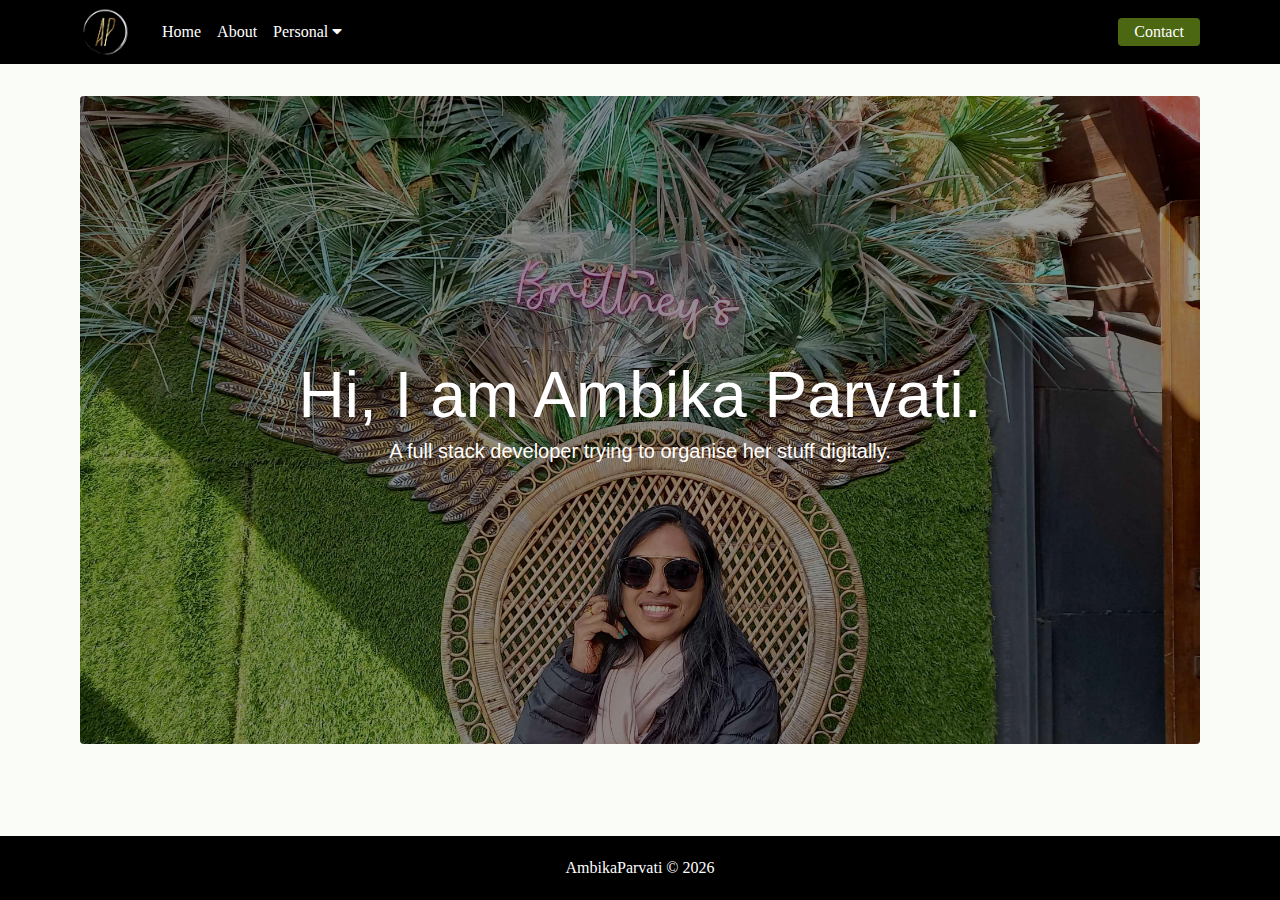
<file: index.html>
<!DOCTYPE html>
<html lang="en">
  <head>
    <meta charset="UTF-8" />
    <meta http-equiv="X-UA-Compatible" content="IE=edge" />
    <meta name="viewport" content="width=device-width, initial-scale=1.0" />
    <title>Ambika Parvati</title>
	
    <link rel="shortcut icon" href="./assets/logo.png" type="image/x-icon" />
    <link rel="stylesheet" href="./css/normalize.css" />
    <link rel="stylesheet" href="./css/main.css" />
    <link rel="stylesheet"
      href="https://cdnjs.cloudflare.com/ajax/libs/font-awesome/5.14.0/css/all.min.css"
    />	
  </head>
  <body>
    <nav class="navbar">
      <div class="nav-center">
        <div class="nav-header">
          <a href="index.html" class="nav-logo"> 
            <img src="./assets/logo.png" alt="AP" />
          </a>
          <button class="nav-btn btn">
            <i class="fas fa-align-justify"></i>
          </button>
        </div>
        <div class="nav-links">
          <a href="index.html" class="nav-link"> Home </a>
          <a href="pages/about.html" class="nav-link"> About </a>
          <div class="dropdown">
            <div class="nav-link dropbtn">Personal
              <i class="fa fa-caret-down"></i>
            </div>
            <div class="dropdown-content">
              <a href="pages/poems.html">Poems</a>
              <a href="pages/recipes.html">Recipe Book</a>
              <a href="pages/familytree.html">Family Trees</a>
            </div>
          </div>
          <div class="nav-link contact-link">
            <a href="pages/contact.html" class="btn"> Contact </a>
          </div>
        </div>
      </div>
    </nav>

    <main class="page">
      <header class="hero">
        <div class="hero-container">
          <div class="hero-text">
            <h1>Hi, I am Ambika Parvati.</h1>
            <h5>A full stack developer trying to organise her stuff digitally.</h5>
          </div>
        </div>
      </header>
    </main>

    <footer class="page-footer">
      <p>
        AmbikaParvati &copy; <span id="date"></span>
      </p>
    </footer>
    <script src="./js/app.js"></script>
  </body>
</html>
</file>
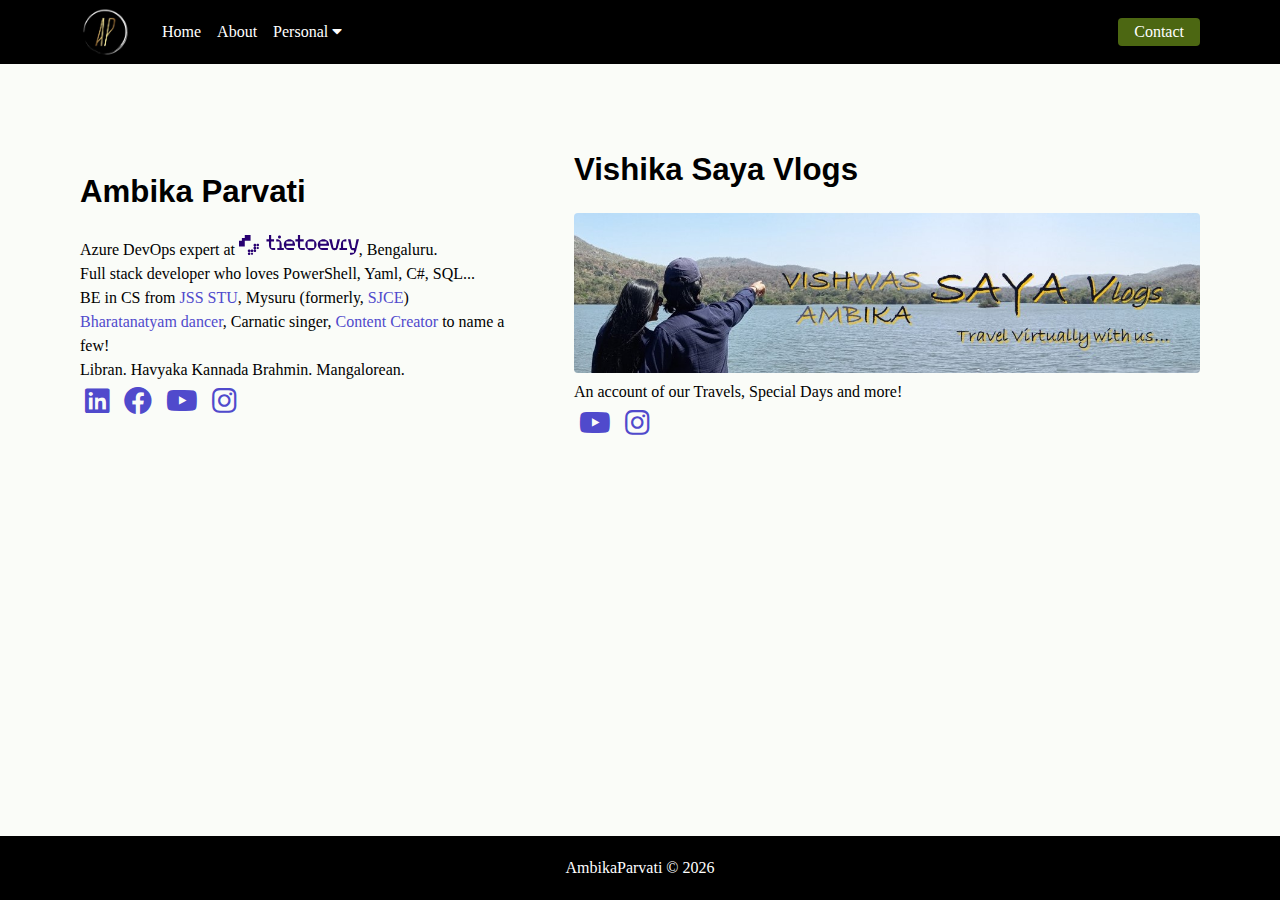
<file: pages/about.html>
<!DOCTYPE html>
<html lang="en">
  <head>
    <meta charset="UTF-8" />
    <meta http-equiv="X-UA-Compatible" content="IE=edge" />
    <meta name="viewport" content="width=device-width, initial-scale=1.0" />
    <title>Ambika Parvati</title>
	
    <link rel="shortcut icon" href="../assets/logo.png" type="image/x-icon" />
    <link rel="stylesheet" href="../css/normalize.css" />
    <link rel="stylesheet" href="../css/main.css" />
    <link rel="stylesheet"
      href="https://cdnjs.cloudflare.com/ajax/libs/font-awesome/5.14.0/css/all.min.css"
    />	
  </head>
  <body>
    <nav class="navbar">
      <div class="nav-center">
        <div class="nav-header">
          <a href="../index.html" class="nav-logo"> 
            <img src="../assets/logo.png" alt="AP" />
          </a>
          <button class="nav-btn btn">
            <i class="fas fa-align-justify"></i>
          </button>
        </div>
        <div class="nav-links">
          <a href="../index.html" class="nav-link"> Home </a>
          <a href="about.html" class="nav-link"> About </a>
          <div class="dropdown">
            <div class="nav-link dropbtn">Personal
              <i class="fa fa-caret-down"></i>
            </div>
            <div class="dropdown-content">
              <a href="poems.html">Poems</a>
              <a href="recipes.html">Recipe Book</a>
              <a href="familytree.html">Family Trees</a>
            </div>
          </div>
          <div class="nav-link contact-link">
            <a href="contact.html" class="btn"> Contact </a>
          </div>
        </div>
      </div>
    </nav>

    <main class="page">
      <section class="about-page">
        <article>
          <h3>Ambika Parvati</h3>
          Azure DevOps expert at <a href="https://www.tietoevry.com/" target="_blank"><img src="../assets/te-logo.svg" class="te-logo" /></a>, Bengaluru.</br>
          Full stack developer who loves PowerShell, Yaml, C#, SQL... </br>
          BE in CS from <a href="https://jssstuniv.in/" target="_blank">JSS STU</a>, Mysuru (formerly, <a href="https://sjce.ac.in/" target="_blank">SJCE</a>) </br>
          <a href="https://www.youtube.com/watch?v=BeWpjUr51oo" target="_blank">Bharatanatyam dancer</a>, Carnatic singer, <a href="#vlogs">Content Creator</a> to name a few! </br>
          Libran. Havyaka Kannada Brahmin. Mangalorean.

          <div class="social-icons">
            <a href="https://www.linkedin.com/in/ambikaparvati" target="_blank" class="social-icon"><i class="fab fa-linkedin"></i></a>
            <a href="https://www.facebook.com/ambika.parvati/" target="_blank" class="social-icon"><i class="fab fa-facebook"></i></a>
            <a href="https://www.youtube.com/@AmbikaParvati" target="_blank" class="social-icon"><i class="fab fa-youtube"></i></a>
            <a href="https://www.instagram.com/amupaaru29" target="_blank" class="social-icon"><i class="fab fa-instagram"></i></a>
          </div>
        </article>
        <article>
          <h3 id="vlogs">Vishika Saya Vlogs</h3>
          <img class="banner" src="../assets/banner.jpg" /></br>
          An account of our Travels, Special Days and more!
          <div class="social-icons">
            <a href="https://www.youtube.com/@VishikaSaya" target="_blank" class="social-icon"><i class="fab fa-youtube"></i></a>
            <a href="https://www.instagram.com/vishikasayavlogs" target="_blank" class="social-icon"><i class="fab fa-instagram"></i></a>
          </div>
        </article>
      </section>
    </main>

    <footer class="page-footer">
      <p>
        AmbikaParvati &copy; <span id="date"></span>
      </p>
    </footer>
    <script src="../js/app.js"></script>
  </body>
</html>
</file>
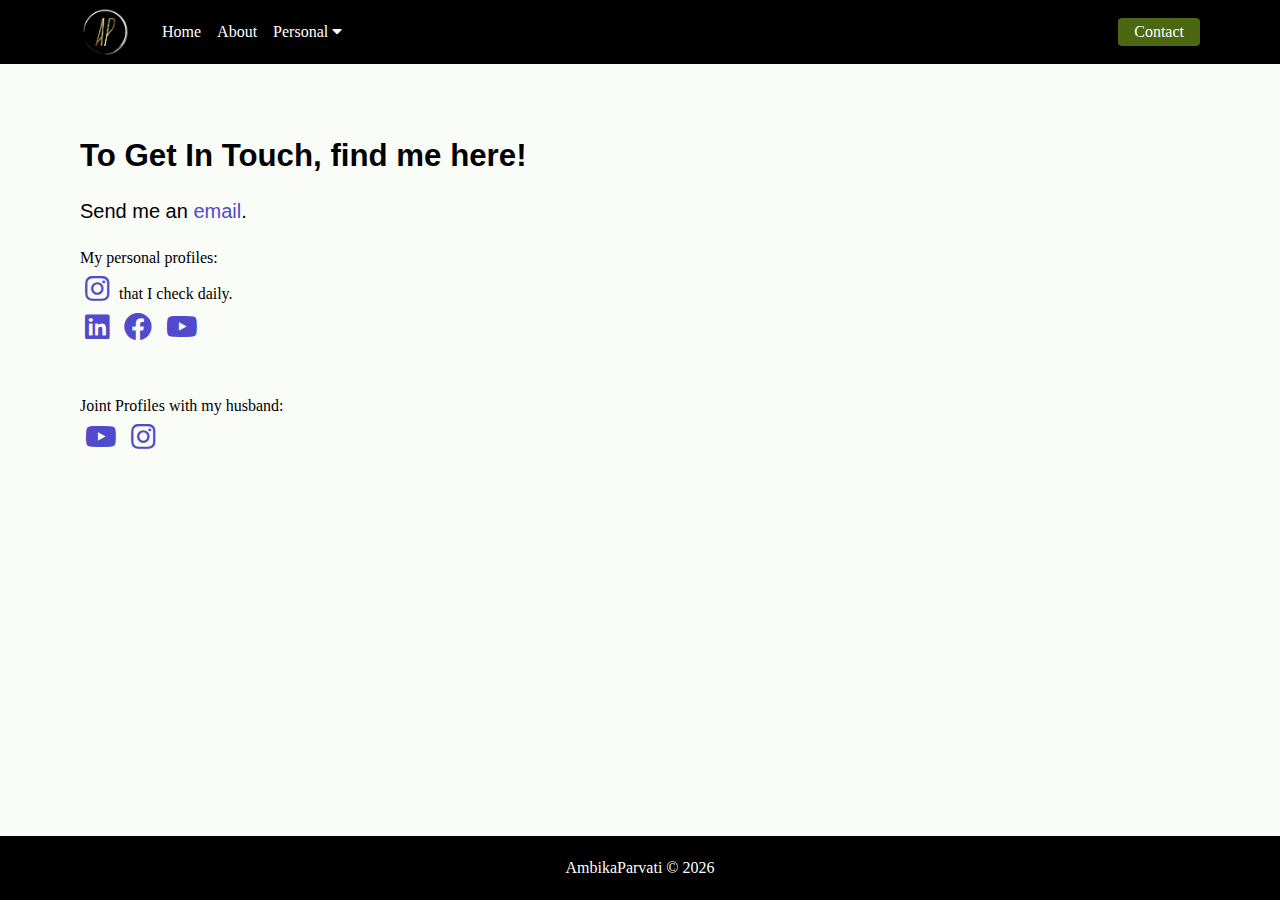
<file: pages/contact.html>
<!DOCTYPE html>
<html lang="en">
  <head>
    <meta charset="UTF-8" />
    <meta http-equiv="X-UA-Compatible" content="IE=edge" />
    <meta name="viewport" content="width=device-width, initial-scale=1.0" />
    <title>Contact</title>

    <link rel="shortcut icon" href="../assets/logo.png" type="image/x-icon" />
    <link rel="stylesheet" href="../css/normalize.css" />
    <link rel="stylesheet" href="../css/main.css" />
    <link rel="stylesheet"
      href="https://cdnjs.cloudflare.com/ajax/libs/font-awesome/5.14.0/css/all.min.css"
    />	
  </head>
  <body>
    <nav class="navbar">
      <div class="nav-center">
        <div class="nav-header">
          <a href="../index.html" class="nav-logo"> 
            <img src="../assets/logo.png" alt="AP" />
          </a>
          <button class="nav-btn btn">
            <i class="fas fa-align-justify"></i>
          </button>
        </div>
        <div class="nav-links">
          <a href="../index.html" class="nav-link"> Home </a>
          <a href="about.html" class="nav-link"> About </a>
          <div class="dropdown">
            <div class="nav-link dropbtn">Personal
              <i class="fa fa-caret-down"></i>
            </div>
            <div class="dropdown-content">
              <a href="poems.html">Poems</a>
              <a href="recipes.html">Recipe Book</a>
              <a href="familytree.html">Family Trees</a>
            </div>
          </div>
          <div class="nav-link contact-link">
            <a href="contact.html" class="btn"> Contact </a>
          </div>
        </div>
      </div>
    </nav>

    <main class="page">
      <section class="about-page">
        <article>
          <h3>To Get In Touch, find me here!</h3>
          <h5>Send me an <a href="mailto:ambikaparvati@gmail.com">email</a>.</h5>
          My personal profiles:
          <div class="social-icons">
            <a href="https://www.instagram.com/amupaaru29" target="_blank" class="social-icon"><i class="fab fa-instagram"></i></a> that I check daily.
            </br>
            <a href="https://www.linkedin.com/in/ambikaparvati" target="_blank" class="social-icon"><i class="fab fa-linkedin"></i></a>
            <a href="https://www.facebook.com/ambika.parvati/" target="_blank" class="social-icon"><i class="fab fa-facebook"></i></a>
            <a href="https://www.youtube.com/@AmbikaParvati" target="_blank" class="social-icon"><i class="fab fa-youtube"></i></a>
          </div>
          </br></br>
          Joint Profiles with my husband:
          <div class="social-icons">
            <a href="https://www.youtube.com/@VishikaSaya" target="_blank" class="social-icon"><i class="fab fa-youtube"></i></a>
            <a href="https://www.instagram.com/vishikasayavlogs" target="_blank" class="social-icon"><i class="fab fa-instagram"></i></a>
          </div>
        </article>
      </section>
    </main>

    <footer class="page-footer">
      <p>
        AmbikaParvati &copy; <span id="date"></span>
      </p>
    </footer>
    <script src="../js/app.js"></script>
  </body>
</html>
</file>
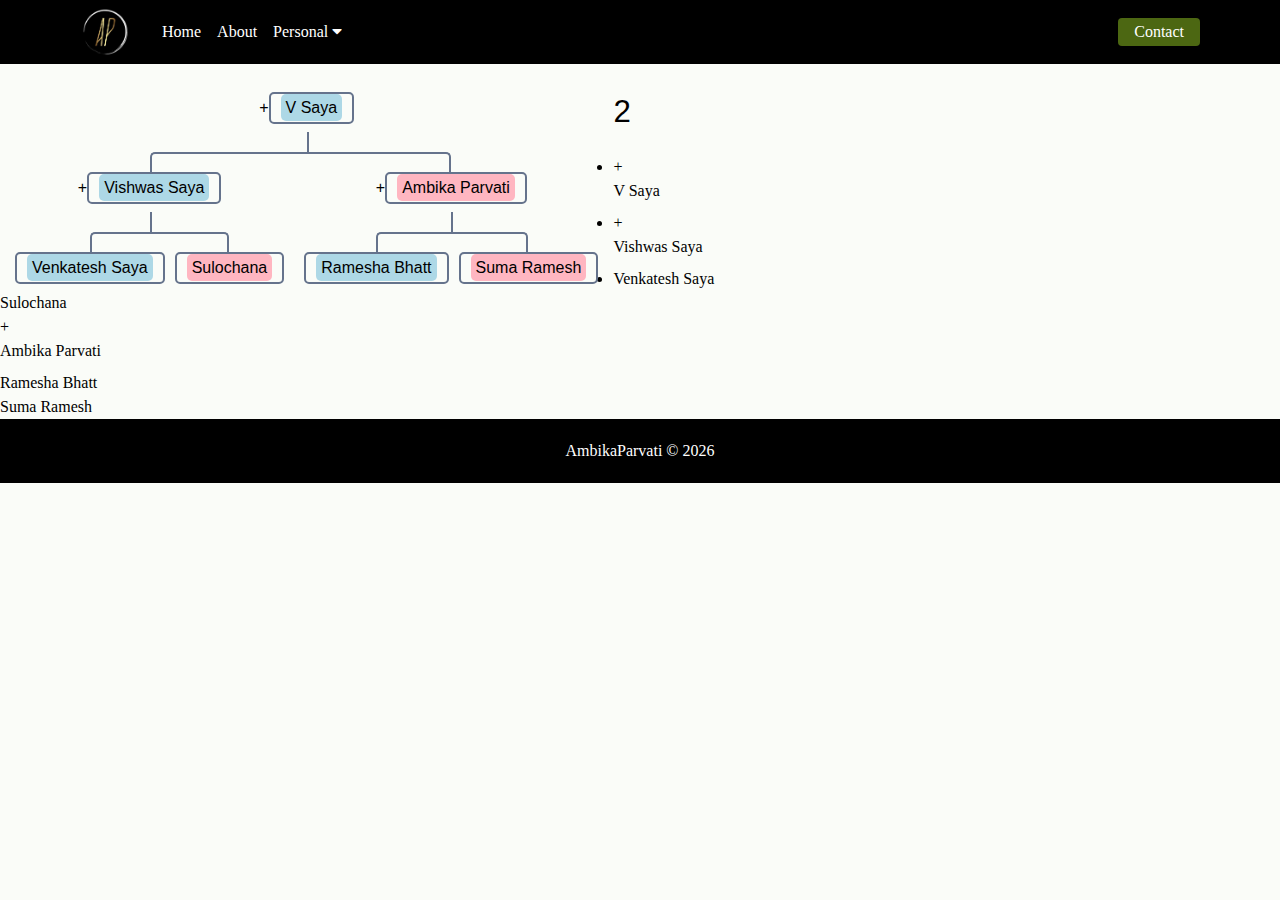
<file: pages/familytree.html>
<!DOCTYPE html>
<!DOCTYPE html>
<html lang="en">
  <head>
    <meta charset="UTF-8" />
    <meta http-equiv="X-UA-Compatible" content="IE=edge" />
    <meta name="viewport" content="width=device-width, initial-scale=1.0" />
    <title>Family Trees</title>
	
    <link rel="shortcut icon" href="../assets/logo.png" type="image/x-icon" />
    <link rel="stylesheet" href="../css/normalize.css" />
    <link rel="stylesheet" href="../css/main.css" />
    <link rel="stylesheet"
      href="https://cdnjs.cloudflare.com/ajax/libs/font-awesome/5.14.0/css/all.min.css"
    />	
	<!-- TODO: Authentication -->
  </head>
<style>
/*Now the CSS TODO: navbar ends when scrolling horizontally*/
* {
  margin: 0;
  padding: 0;
}
.tree {
  width: 1000px;
  font: 16px Verdana, sans-serif;
}
.tree ul {
	padding-top: 20px; 
	position: relative;	
	transition: all 0.5s;
	-webkit-transition: all 0.5s;
	-moz-transition: all 0.5s;
}

.tree li {
	float: left; text-align: center;
	list-style-type: none;
	position: relative;
	padding: 20px 5px 0 5px;
	
	transition: all 0.5s;
	-webkit-transition: all 0.5s;
	-moz-transition: all 0.5s;
}

/*We will use ::before and ::after to draw the connectors*/

.tree li::before, .tree li::after{
	content: '';
	position: absolute; top: 0; right: 50%;
	border-top: 2px solid #65738c;
	width: 50%; height: 20px;
}
.tree li::after{
	right: auto; left: 50%;
	border-left: 2px solid #65738c;
}

/*We need to remove left-right connectors from elements without 
any siblings*/
.tree li:only-child::after, .tree li:only-child::before {
	display: none;
}

/*Remove space from the top of single children*/
.tree li:only-child{ padding-top: 0;}

/*Remove left connector from first child and 
right connector from last child*/
.tree li:first-child::before, .tree li:last-child::after{
	border: 0 none;
}
/*Adding back the vertical connector to the last nodes*/
.tree li:last-child::before{
	border-right: 2px solid #65738c;
	border-radius: 0 5px 0 0;
	-webkit-border-radius: 0 5px 0 0;
	-moz-border-radius: 0 5px 0 0;
}
.tree li:first-child::after{
	border-radius: 5px 0 0 0;
	-webkit-border-radius: 5px 0 0 0;
	-moz-border-radius: 5px 0 0 0;
}

/*Time to add downward connectors from parents*/
.tree ul ul::before{
	content: '';
	position: absolute; top: 0; left: 50%;
	border-left: 2px solid #65738c;
	width: 0; height: 20px;
}

.tree li div{
	border: 2px solid #65738c;
	padding: 5px 10px;
	text-decoration: none;
	display: inline-block;
	
	border-radius: 5px;
	-webkit-border-radius: 5px;
	-moz-border-radius: 5px;
	
	transition: all 0.5s;
	-webkit-transition: all 0.5s;
	-moz-transition: all 0.5s;
}

.tree li div .male {
	background-color:lightblue;
	padding:5px;
	border-radius: 5px;
	-webkit-border-radius: 5px;
	-moz-border-radius: 5px;
}

.tree li div .female {
	background-color:lightpink;
	padding:5px;
	border-radius: 5px;
	-webkit-border-radius: 5px;
	-moz-border-radius: 5px;
}

/*Time for some hover effects*/
/*We will apply the hover effect to the lineage of the element also*/
.tree li div:hover, .tree li div:hover+ul li div {
	background: #c8e4f8; border: 2px solid #000;
}
/*Connector styles on hover not working*/
	.tree li div:hover+ul li::after, 
	.tree li div:hover+ul li::before, 
	.tree li div:hover+ul::before, 
	.tree li div:hover+ul ul::before{
	border-color: #000;
}

.caret {
  cursor: pointer;
  -webkit-user-select: none; /* Safari 3.1+ */
  -moz-user-select: none; /* Firefox 2+ */
  -ms-user-select: none; /* IE 10+ */
  user-select: none;
}

.caret::before {
  content: "\2B";
  color: black;
  display: inline-block;
}

.caret-down::before {
  content: "\2D";
  color: black;
  display: inline-block;
}

.nested {
  display: block;
}

.active {
  display: none;
}
</style>
</head>
<body>
    <nav class="navbar">
      <div class="nav-center">
        <div class="nav-header">
          <a href="../index.html" class="nav-logo"> 
            <img src="../assets/logo.png" alt="AP" />
		  </a>
          <button class="nav-btn btn">
            <i class="fas fa-align-justify"></i>
          </button>
        </div>
        <div class="nav-links">
          <a href="../index.html" class="nav-link"> Home </a>
          <a href="about.html" class="nav-link"> About </a>
		  <div class="dropdown">
			<div class="nav-link dropbtn">Personal
			  <i class="fa fa-caret-down"></i>
			</div>
			<div class="dropdown-content">
			  <a href="poems.html">Poems</a>
			  <a href="recipes.html">Recipe Book</a>
			  <a href="familytree.html">Family Trees</a>
			</div>
		  </div>

          <div class="nav-link contact-link">
            <a href="contact.html" class="btn"> Contact </a>
          </div>
        </div>
      </div>
    </nav>

<div class="tree">
	<ul>
		<li>
			<span class="caret"><div><span class="male">V Saya</span></div></span>
			<ul class="nested">
				<li>
					<span class="caret"><div><span class="male">Vishwas Saya</span></div></span>
					<ul class="nested">
						<li><div><span class="male">Venkatesh Saya</span></div></li>
						<li><div><span class="female">Sulochana</span></div></li>
					</ul>
				</li>
				<li>
					<span class="caret"><div><span class="female">Ambika Parvati</span></div></span>
					<ul class="nested">
						<li><div><span class="male">Ramesha Bhatt</span></div></li>
						<li><div><span class="female">Suma Ramesh</span></div></li>
					</ul>
				</li>
			</ul>
		</li>
	</ul>
</div>
<h3>2</h3>
<div>
	<ul>
		<li>
			<span class="caret"><div>V Saya</div></span>
			<ul class="nested">
				<li>
					<span class="caret"><div>Vishwas Saya</div></span>
					<ul class="nested">
						<li><div><span class="male">Venkatesh Saya</span></div></li>
						<li><div><span class="female">Sulochana</span></div></li>
					</ul>
				</li>
				<li>
					<span class="caret"><div><span class="female">Ambika Parvati</span></div></span>
					<ul class="nested">
						<li><div><span class="male">Ramesha Bhatt</span></div></li>
						<li><div><span class="female">Suma Ramesh</span></div></li>
					</ul>
				</li>
			</ul>
		</li>
	</ul>
</div>
    <footer class="page-footer">
      <p>
        AmbikaParvati &copy; <span id="date"></span>
      </p>
    </footer>
    <script src="../js/app.js"></script>
  </body>
</html>
</file>
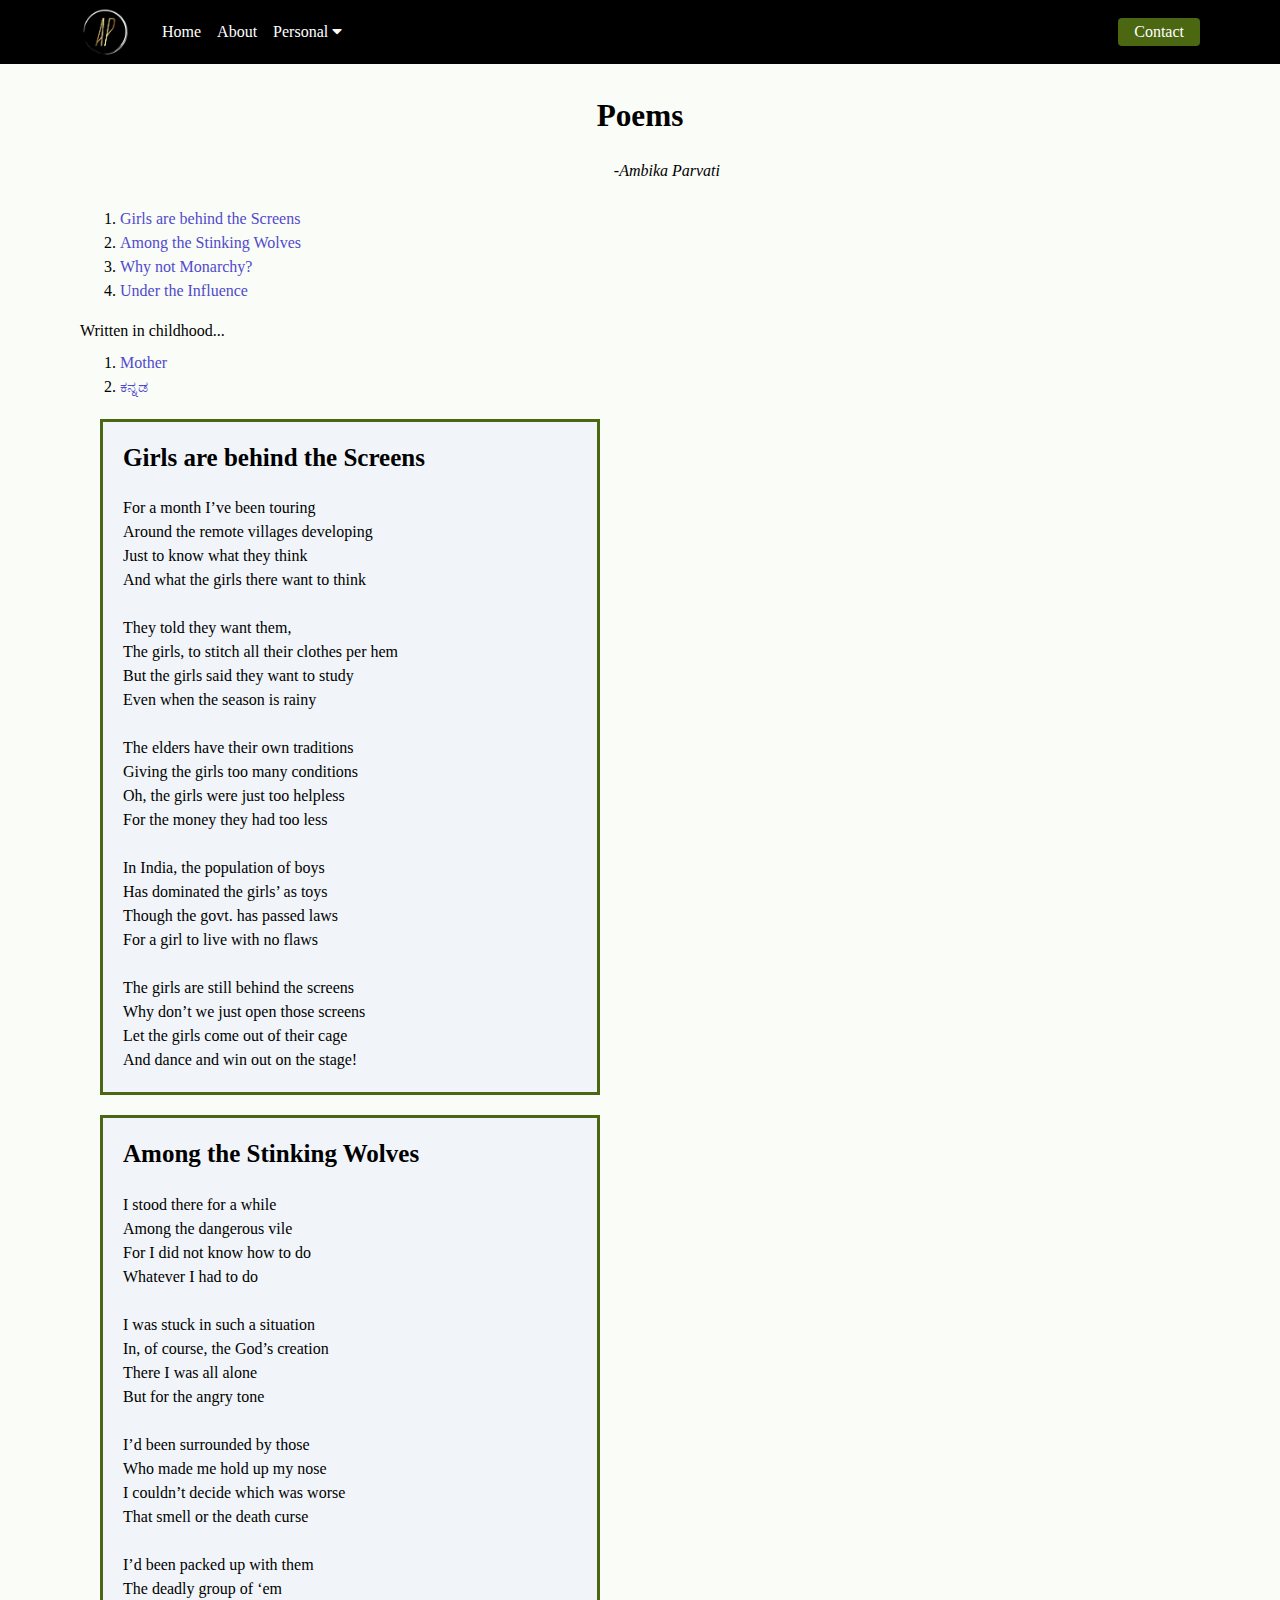
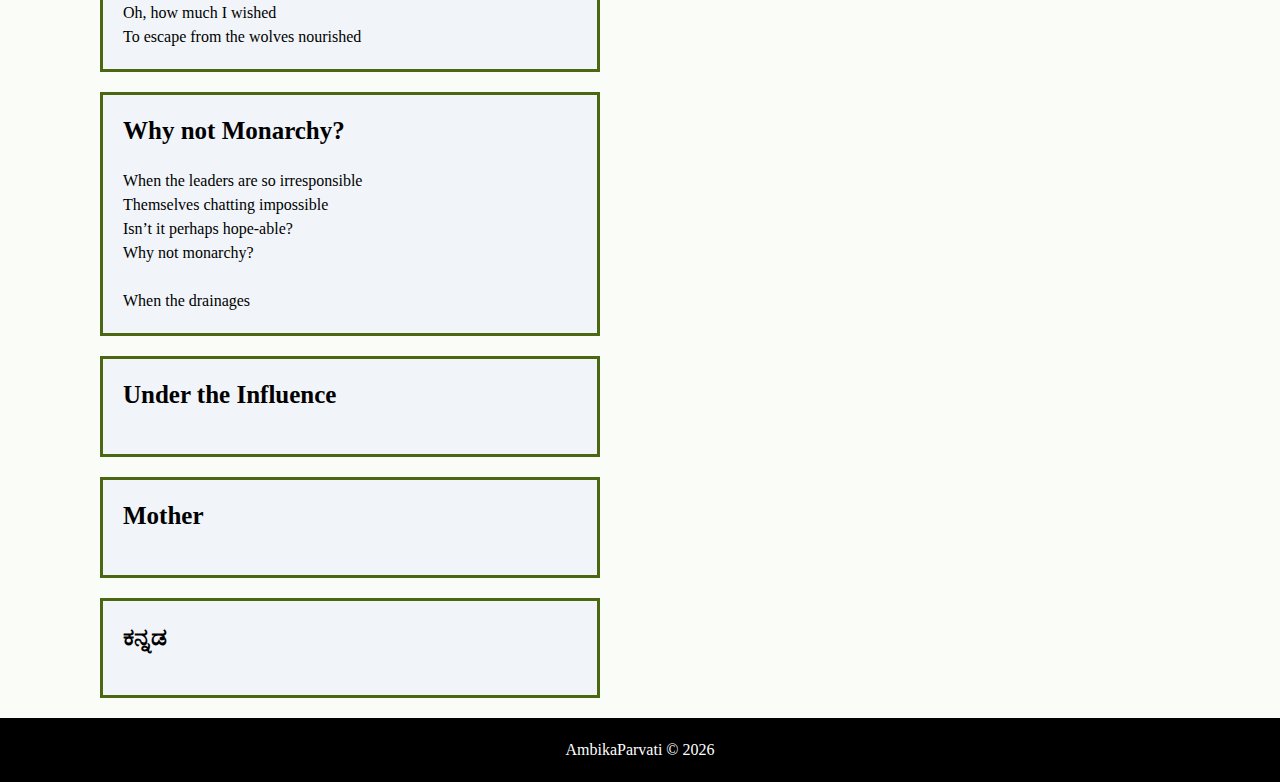
<file: pages/poems.html>
<!DOCTYPE html>
<html lang="en">
  <head>
    <meta charset="UTF-8" />
    <meta http-equiv="X-UA-Compatible" content="IE=edge" />
    <meta name="viewport" content="width=device-width, initial-scale=1.0" />
    <title>Poems</title>
	
    <link rel="shortcut icon" href="../assets/logo.png" type="image/x-icon" />
    <link rel="stylesheet" href="../css/normalize.css" />
    <link rel="stylesheet" href="../css/main.css" />
    <link rel="stylesheet"
      href="https://cdnjs.cloudflare.com/ajax/libs/font-awesome/5.14.0/css/all.min.css"
    />	
  </head>
  <body>
    <nav class="navbar">
      <div class="nav-center">
        <div class="nav-header">
          <a href="../index.html" class="nav-logo"> 
            <img src="../assets/logo.png" alt="AP" />
          </a>
          <button class="nav-btn btn">
            <i class="fas fa-align-justify"></i>
          </button>
        </div>
        <div class="nav-links">
          <a href="../index.html" class="nav-link"> Home </a>
          <a href="about.html" class="nav-link"> About </a>
          <div class="dropdown">
            <div class="nav-link dropbtn">Personal
              <i class="fa fa-caret-down"></i>
            </div>
            <div class="dropdown-content">
              <a href="poems.html">Poems</a>
              <a href="recipes.html">Recipe Book</a>
              <a href="familytree.html">Family Trees</a>
            </div>
          </div>
          <div class="nav-link contact-link">
            <a href="contact.html" class="btn"> Contact </a>
          </div>
        </div>
      </div>
    </nav>

    <button onclick="topFunction()" id="scrollbtn"><i class="fas fa-arrow-circle-up"></i></button>

    <main class="page">
      <section class="lists-page">
        <h3>Poems</h3>
        <p class="author">-Ambika Parvati</p>
        <ol>
          <li><a href="#girls">Girls are behind the Screens</a></li>
          <li><a href="#wolves">Among the Stinking Wolves</a></li>
          <li><a href="#monarchy">Why not Monarchy?</a></li>
          <li><a href="#dui">Under the Influence</a></li>
        </ol>
        Written in childhood...
        <ol>
          <li><a href="#mother">Mother</a></li>
          <li><a href="#kannada">ಕನ್ನಡ</a></li>
        </ol>
        <div id="girls">
          <h4>Girls are behind the Screens</h4>
          For a month I’ve been touring<br>
          Around the remote villages developing<br>
          Just to know what they think<br>
          And what the girls there want to think<br>
          <br>
          They told they want them,<br>
          The girls, to stitch all their clothes per hem<br>
          But the girls said they want to study<br>
          Even when the season is rainy<br>
          <br>
          The elders have their own traditions<br>
          Giving the girls too many conditions<br>
          Oh, the girls were just too helpless<br>
          For the money they had too less<br>
          <br>
          In India, the population of boys<br>
          Has dominated the girls’ as toys<br>
          Though the govt. has passed laws<br>
          For a girl to live with no flaws<br>
          <br>
          The girls are still behind the screens<br>
          Why don’t we just open those screens<br>
          Let the girls come out of their cage<br>
          And dance and win out on the stage!
        </div>
        <div id="wolves">
          <h4>Among the Stinking Wolves</h4>
          I stood there for a while<br>
          Among the dangerous vile<br>
          For I did not know how to do<br>
          Whatever I had to do<br>
          <br>
          I was stuck in such a situation<br>
          In, of course, the God’s creation<br>
          There I was all alone<br>
          But for the angry tone<br>
          <br>
          I’d been surrounded by those<br>
          Who made me hold up my nose<br>
          I couldn’t decide which was worse<br>
          That smell or the death curse<br>
          <br>
          I’d been packed up with them<br>
          The deadly group of ‘em<br>
          Oh, how much I wished<br>
          To escape from the wolves nourished
        </div>	
        <div id="monarchy">
          <h4>Why not Monarchy?</h4>
          When the leaders are so irresponsible<br>
          Themselves chatting impossible<br>
          Isn’t it perhaps hope-able?<br>
          Why not monarchy?<br>
          <br>
          When the drainages<br>
        </div>
        <div id="dui">
          <h4>Under the Influence</h4>
        </div>
        <div id="mother">
          <h4>Mother</h4>
        </div>
        <div id="kannada">
          <h4>ಕನ್ನಡ</h4>
        </div>
      </section>
    </main>

    <footer class="page-footer">
      <p>
        AmbikaParvati &copy; <span id="date"></span>
      </p>
    </footer>
    <script src="../js/app.js"></script>
  </body>
</html>
</file>
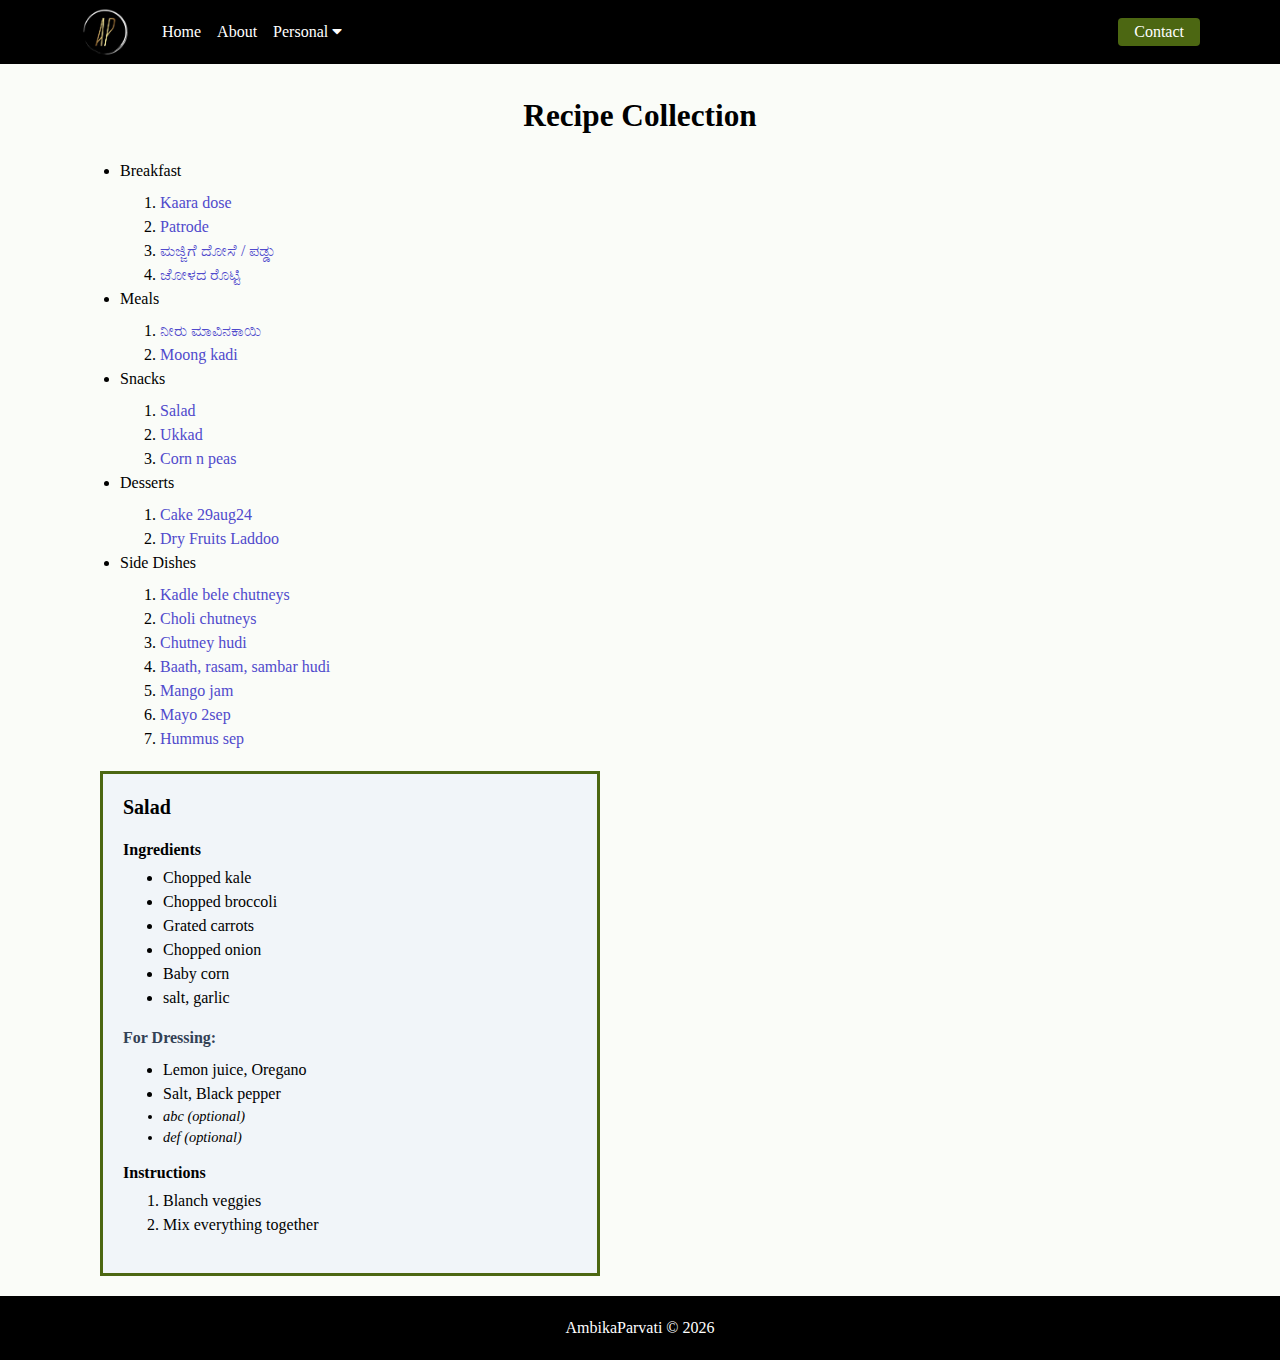
<file: pages/recipes.html>
<!DOCTYPE html>
<html lang="en">
  <head>
    <meta charset="UTF-8" />
    <meta http-equiv="X-UA-Compatible" content="IE=edge" />
    <meta name="viewport" content="width=device-width, initial-scale=1.0" />
    <title>Recipes</title>

    <link rel="shortcut icon" href="../assets/logo.png" type="image/x-icon" />
    <link rel="stylesheet" href="../css/normalize.css" />
    <link rel="stylesheet" href="../css/main.css" />
    <link rel="stylesheet"
      href="https://cdnjs.cloudflare.com/ajax/libs/font-awesome/5.14.0/css/all.min.css"
    />	
  </head>
  <body>
    <nav class="navbar">
      <div class="nav-center">
        <div class="nav-header">
          <a href="../index.html" class="nav-logo"> 
            <img src="../assets/logo.png" alt="AP" />
          </a>
          <button class="nav-btn btn">
            <i class="fas fa-align-justify"></i>
          </button>
        </div>
        <div class="nav-links">
          <a href="../index.html" class="nav-link"> Home </a>
          <a href="about.html" class="nav-link"> About </a>
          <div class="dropdown">
            <div class="nav-link dropbtn">Personal
              <i class="fa fa-caret-down"></i>
            </div>
            <div class="dropdown-content">
              <a href="poems.html">Poems</a>
              <a href="recipes.html">Recipe Book</a>
              <a href="familytree.html">Family Trees</a>
            </div>
          </div>
          <div class="nav-link contact-link">
            <a href="contact.html" class="btn"> Contact </a>
          </div>
        </div>
      </div>
    </nav>

    <button onclick="topFunction()" id="scrollbtn"><i class="fas fa-arrow-circle-up"></i></button>

    <main class="page">
      <section class="lists-page">
        <h3>Recipe Collection</h3>
        <ul>
          <li>Breakfast
            <ol><li><a href="#salad">Kaara dose</a></li>
                <li><a href="#girls">Patrode</a></li>
                <li><a href="#girls">ಮಜ್ಜಿಗೆ ದೋಸೆ / ಪಡ್ಡು</a></li>
                <li><a href="#girls">ಜೋಳದ ರೊಟ್ಟಿ</a></li>
            </ol>
          </li>
          <li>Meals
            <ol><li><a href="#girls">ನೀರು ಮಾವಿನಕಾಯಿ</a></li>
                <li><a href="#girls">Moong kadi</a></li>
            </ol>
          </li>
          <li>Snacks
            <ol><li><a href="#salad">Salad</a></li>
                <li><a href="#girls">Ukkad</a></li>
                <li><a href="#girls">Corn n peas</a></li>
            </ol>
          </li>
          <li>Desserts
            <ol><li><a href="#girls">Cake 29aug24</a></li>
                <li><a href="#girls">Dry Fruits Laddoo</a></li>
            </ol>
          </li>
          <li>Side Dishes
            <ol><li><a href="#girls">Kadle bele chutneys</a></li>
                <li><a href="#girls">Choli chutneys</a></li>
                <li><a href="#girls">Chutney hudi</a></li>
                <li><a href="#girls">Baath, rasam, sambar hudi</a></li>
                <li><a href="#girls">Mango jam</a></li>
                <li><a href="#girls">Mayo 2sep</a></li>
                <li><a href="#girls">Hummus sep</a></li>
            </ol>
          </li>
        </ul>
        <div id="salad">
          <h5>Salad</h5>
          <h6>Ingredients</h6>			
          <ul>
            <li>Chopped kale</li>
            <li>Chopped broccoli</li>
            <li>Grated carrots</li>
            <li>Chopped onion</li>
            <li>Baby corn</li>
            <li>salt, garlic</li>
          </ul>
          <section class="ingredients">For Dressing:</section>
          <ul>
            <li>Lemon juice, Oregano</li>
            <li>Salt, Black pepper</li>
            <section class="optional">
            <li>abc (optional)</li>
            <li>def (optional)</li></section>
          </ul>
          <h6>Instructions</h6>
          <ol>
            <li>Blanch veggies</li>
            <li>Mix everything together</li>
          </ol>
        </div>
      </section>
    </main>

    <footer class="page-footer">
      <p>
        AmbikaParvati &copy; <span id="date"></span>
      </p>
    </footer>
    <script src="../js/app.js"></script>
  </body>
</html>
</file>
<file: css/main.css>
*,
::after,
::before {
  box-sizing: border-box;
}

html {
  font-size: 100%;
} /*16px*/

:root {
  /* colors */
  --primary-100: #e2e0ff;
  --primary-200: #c1beff;
  --primary-300: #a29dff;
  --primary-400: #837dff;
  --primary-500: #645cff;
  --primary-600: #504acc;
  --primary-700: #3c3799;
  --primary-800: #282566;
  --primary-900: #141233;

  /* grey */
  --grey-50: #f8fafc;
  --grey-100: #f1f5f9;
  --grey-200: #e2e8f0;
  --grey-300: #cbd5e1;
  --grey-400: #94a3b8;
  --grey-500: #64748b;
  --grey-600: #475569;
  --grey-700: #334155;
  --grey-800: #1e293b;
  --grey-900: #0f172a;
  /* rest of the colors */
  --black: #000;
  --white: #fff;
  --red-light: #f8d7da;
  --red-dark: #842029;
  --green-light: #d1e7dd;
  --green-dark: #0f5132;
  --green-home: #4c6712;

  /* fonts  */
  --headingFont: 'Roboto', sans-serif;
  --smallText: 0.7em;
  /* rest of the vars */
  --backgroundColor: #fafcf8;
  --textColor: var(--black);
  --borderRadius: 0.25rem;
  --letterSpacing: 1px;
  --transition: 0.3s ease-in-out all;
  --max-width: 1120px;
  --fixed-width: 600px;

  /* box shadow*/
  --shadow-1: 0 1px 3px 0 rgba(0, 0, 0, 0.1), 0 1px 2px 0 rgba(0, 0, 0, 0.06);
  --shadow-2: 0 4px 6px -1px rgba(0, 0, 0, 0.1),
    0 2px 4px -1px rgba(0, 0, 0, 0.06);
  --shadow-3: 0 10px 15px -3px rgba(0, 0, 0, 0.1),
    0 4px 6px -2px rgba(0, 0, 0, 0.05);
  --shadow-4: 0 20px 25px -5px rgba(0, 0, 0, 0.1),
    0 10px 10px -5px rgba(0, 0, 0, 0.04);
}

body {
  background: var(--backgroundColor);
  font-family: Verdana;
  font-weight: 400;
  line-height: 1.5;
  color: var(--textColor);
}

p {
  margin-top: 0;
  margin-bottom: 1.5rem;
  max-width: 40em;
}

h1,
h2,
h3,
h4,
h5,
h6 {
  margin: 0;
  margin-bottom: 1.38rem;
  font-family: var(--headingFont);
  font-weight: 400;
  line-height: 1.3;
}
h1 {
  margin-top: 0;
  font-size: 3.052rem;
}
h2 {
  font-size: 2.441rem;
}
h3 {
  font-size: 1.953rem;
}
h4 {
  font-size: 1.563rem;
}
h5 {
  font-size: 1.25rem;
}
h6 {
  margin-bottom: 0;
  font-size: 1rem;
  line-height: 1;
}

small,
.text-small {
  font-size: var(--smallText);
}

a {
  text-decoration: none;
  color: var(--primary-600);
  transition: var(--transition);
}
ul {
  list-style-type: disc;
  margin-top: 0.5rem;
}
ol {
  margin-top: 0.5rem;
}

.img {
  width: 100%;
  display: block;
  object-fit: cover;
}

/* buttons */
.btn {
  cursor: pointer;
  color: var(--white);
  background: var(--green-home);
  border: transparent;
  border-radius: var(--borderRadius);
  padding: 0.375rem 0.75rem;
  box-shadow: var(--shadow-1);
  transition: var(--transtion);
  text-transform: capitalize;
  display: inline-block;
}
.btn:hover {
  background: var(--primary-700);
  box-shadow: var(--shadow-3);
}
.btn-hipster {
  color: var(--primary-500);
  background: var(--primary-200);
}
.btn-hipster:hover {
  color: var(--primary-200);
  background: var(--primary-700);
}
.btn-block {
  width: 100%;
}

/* alerts */
.alert {
  padding: 0.375rem 0.75rem;
  margin-bottom: 1rem;
  border-color: transparent;
  border-radius: var(--borderRadius);
}
.alert-danger {
  color: var(--red-dark);
  background: var(--red-light);
}
.alert-success {
  color: var(--green-dark);
  background: var(--green-light);
}

/* alert */

@keyframes spinner {
  to {
    transform: rotate(360deg);
  }
}

.loading {
  width: 6rem;
  height: 6rem;
  border: 5px solid var(--grey-400);
  border-radius: 50%;
  border-top-color: var(--primary-500);
  animation: spinner 0.6s linear infinite;
}
.loading {
  margin: 0 auto;
}
/* title */

.title {
  text-align: center;
}

.title-underline {
  background: var(--primary-500);
  width: 7rem;
  height: 0.25rem;
  margin: 0 auto;
  margin-top: -1rem;
}

/*
=============== 
Navbar
===============
*/

.navbar {
  display: flex;
  align-items: center;
  justify-content: center;
  background-color: var(--black);
}
.nav-center {
  width: 90vw;
  max-width: var(--max-width);
}
.nav-header {
  height: 4rem;
  display: flex;
  justify-content: space-between;
  align-items: center;
}
.nav-header img {
  width: 50px;
}
.nav-logo {
  display: flex;
  align-items: flex-end;
}
.nav-btn {
  padding: 0.15rem 0.75rem;
}
.nav-btn i {
  font-size: 1.25rem;
}
.nav-links {
  height: 0;
  overflow: hidden;
  display: flex;
  flex-direction: column;
  transition: var(--transition);
}
.show-links {
  height: 20rem;
}
.nav-link {
  display: block;
  text-align: center;
  font-size: 1.25rem;
  text-transform: capitalize;
  color: var(--white);
  padding: 1rem 0;
  border-top: 1px solid var(--black);
  transition: var(--transition);
}
.nav-link:hover {
  color: var(--primary-400);
}
.contact-link a {
  padding: 0.15rem 1rem;
  transition: var(--transition);
}

/* The dropdown container */
.dropdown {
  float: left;
  overflow: hidden;
}

.dropdown .dropbtn {
  border: none;
  outline: none;
  font-family: inherit; /* Important for vertical align on mobile phones */
  margin: 0; /* Important for vertical align on mobile phones */
}
.dropdown-content {
  display: none;
  position: absolute;
  background-color: #f9f9f9;
  min-width: 160px;
  box-shadow: 0px 8px 16px 0px rgba(0,0,0,0.2);
  z-index: 1;
}
.dropdown-content a {
  float: none;
  color: black;
  padding: 12px 16px;
  text-decoration: none;
  display: block;
  text-align: left;
}
.dropdown-content a:hover {
  background-color: #ddd;
}
/* TODO: test and make clickable*/
.dropdown:hover .dropdown-content {
  display: block;
}

@media screen and (min-width: 600px) {
  .navbar {
    height: 4rem;
  }
  .nav-center {
    display: flex;
    align-items: center;
  }
  .nav-header {
    padding: 0;
    margin-right: 2rem;
    height: auto;
  }
  .nav-btn {
    display: none;
  }
  .nav-links {
    height: auto !important;
    flex-direction: row;
    align-items: center;
    width: 100%;
  }
  .nav-link {
    padding: 0;
    border-top: none;
    margin-right: 1rem;
    font-size: 1rem;
  }
  .contact-link {
    margin-right: 0;
    margin-left: auto;
  }
}

/*
=============== 
Page
===============
*/

.page {
  width: 90vw;
  max-width: var(--max-width);
  margin: 0 auto;
}
.page {
  padding-top: 2rem;
  min-height: calc(100vh - (4rem + 4rem));
}

/*
=============== 
Footer
===============
*/

.page-footer {
  text-align: center;
  height: 4rem;
  display: flex;
  align-items: center;
  justify-content: center;
  background: var(--black);
  color: var(--white);
}
.page-footer p {
  margin-bottom: 0;
}

/*
=============== 
Hero
===============
*/

.hero {
  height: 72vh;
  position: relative;
  margin-bottom: 2rem;
  background: url('../assets/me.jpg') center/cover no-repeat;
  border-radius: var(--borderRadius);
}
.hero-container {
  position: absolute;
  top: 0;
  left: 0;
  width: 100%;
  height: 100%;
  display: flex;
  align-items: center;
  justify-content: center;
  background: rgba(0, 0, 0, 0.4);
  border-radius: var(--borderRadius);
}
.hero-text {
  color: var(--white);
  text-align: center;
}

@media only screen and (min-width: 768px) {
  .hero-text h1 {
    font-size: 4rem;
    margin-bottom: 0;
  }
}

/*
=============== 
Error
===============
*/

.error-page {
  text-align: center;
  padding-top: 5rem;
}
.error-page h1 {
  font-size: 9rem;
}

/*
=============== 
About & Contact Page
===============
*/

.about-page h3 {
  text-transform: none;
  font-weight: bold;
}
.about-page {
  display: grid;
  gap: 2rem 4rem;
  padding-bottom: 3rem;
}
.te-logo {
  height: 1.25rem;
  transition: var(--transition);
}
.te-logo:hover {
  transform: scale(0.9);
}
.banner {
  border-radius: var(--borderRadius);
  height: 10rem;
}
.social-icon i {
  font-size: 28px;
  padding: 5px;
  transition: var(--transition);
}
.social-icon i:hover {
  -ms-transform: scale(1.5); /* IE 9 */
  -webkit-transform: scale(1.5); /* Safari 3-8 */
  transform: scale(1.5); 
}
@media screen and (min-width: 992px) {
  .about-page {
    grid-template-columns: 1fr 1fr;
    grid-template-rows: 400px;
    align-items: center;
  }
  .about-img {
    height: 100%;
  }
}

/*
=============== 
Lists Page : Poems & Recipes 
===============
*/

.lists-page h3 {
  text-align: center;
}
.lists-page h3,
.lists-page h4,
.lists-page h5,
.lists-page h6 {
  font-family: Tahoma;
  font-weight: bold;
}
.lists-page div {
  border: 3px solid var(--green-home);
  background-color: var(--grey-100);
  width: 500px;
  padding: 20px;
  margin: 20px;
}

#scrollbtn {
  display: none;
  position: fixed;
  bottom: 30px;
  right: 30px;
  z-index: 99;
  font-size: 50px;
  border: none;
  color: var(--green-home);
  background-color: var(--backgroundColor);
  cursor: pointer;
  border-radius: 50%;
}
#scrollbtn:hover {
  color: var(--black);
}

/* Poems Page */
.author {
  font-style: italic;
  text-align: right;
}

/* Recipes Page */
.ingredients {
  font-family: Tahoma;
  font-weight: bold;
  color: var(--grey-700);
}	
.optional {
  font-style: italic;
  font-size: 0.9rem;
}
</file>
